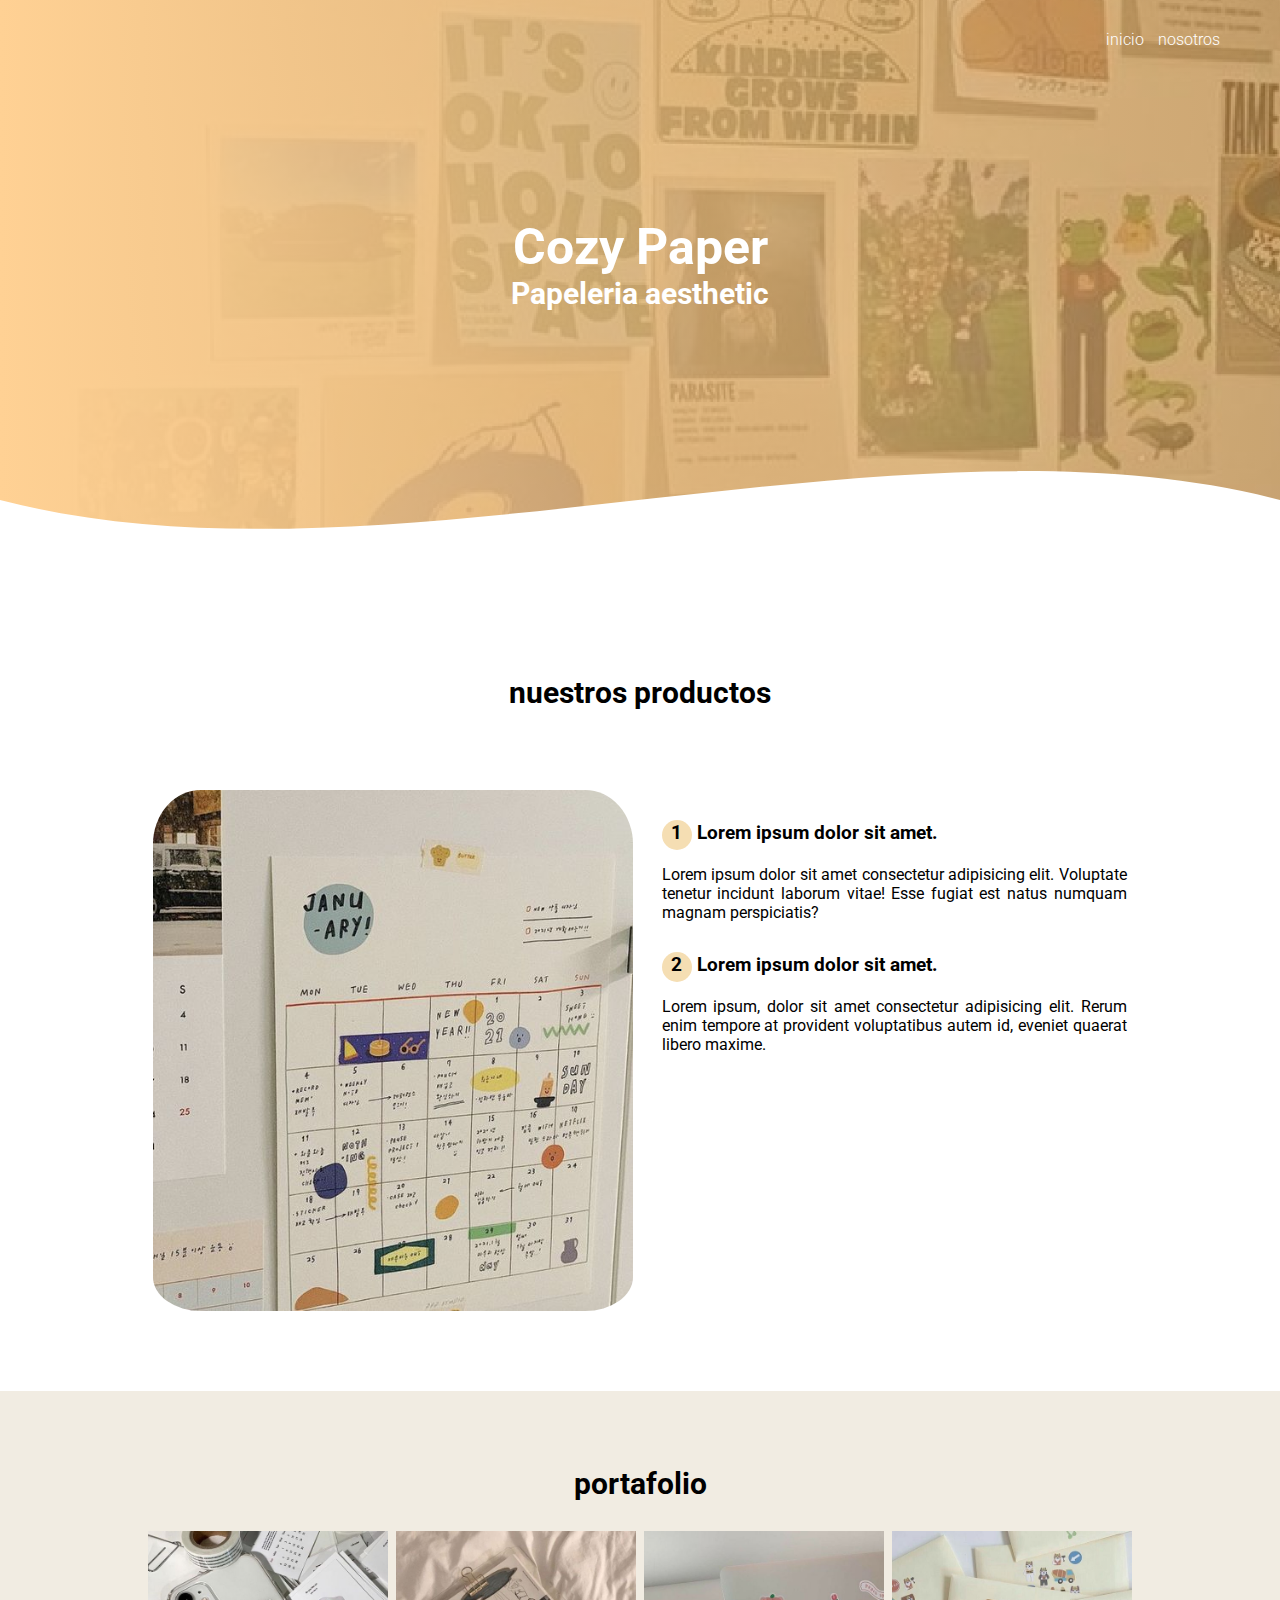
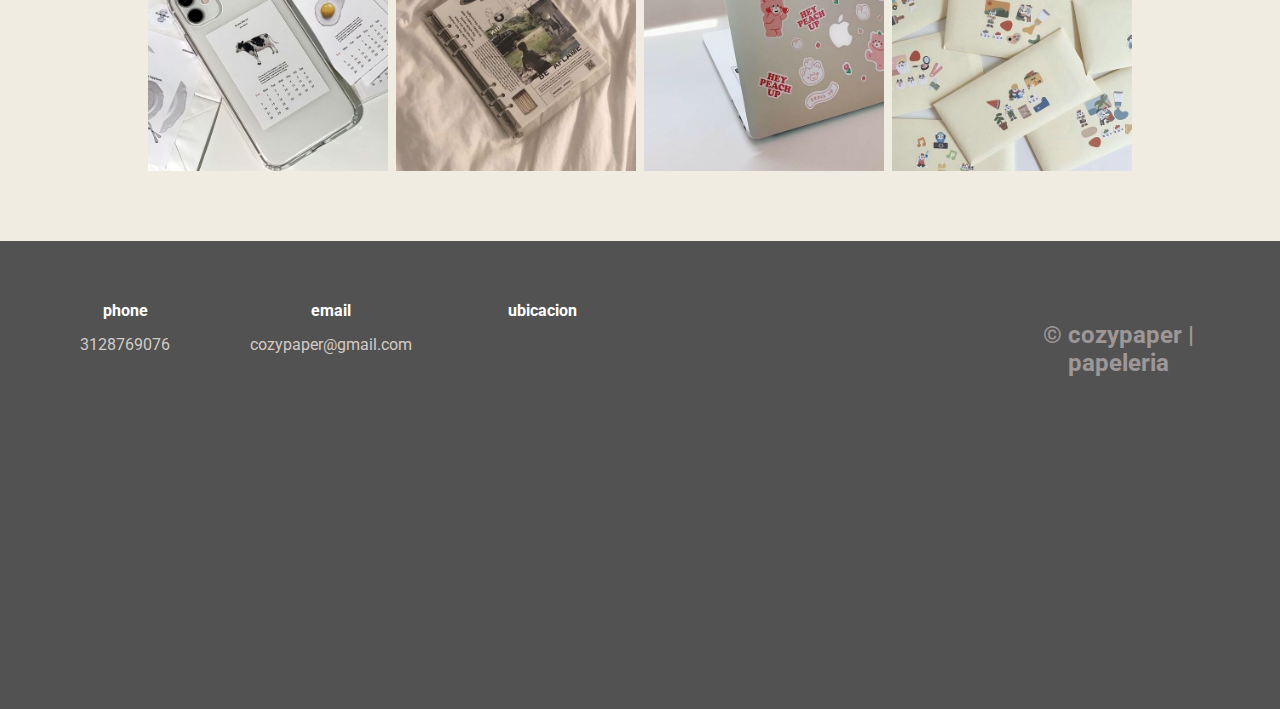
<file: index.html>
<!DOCTYPE html>
<html lang="en">

<head>
    <meta charset="UTF-8">
    <meta http-equiv="X-UA-Compatible" content="IE=edge">
    <meta name="viewport" content="width=device-width, initial-scale=1.0">
    <title>Cozypaper</title>
    <link rel="shortcut icon" href="./images/logo.png">
    <link rel="stylesheet" href="./css/estilos.css">
    <link rel="preconnect" href="https://fonts.googleapis.com">
    <link rel="preconnect" href="https://fonts.gstatic.com" crossorigin>
    <link
        href="https://fonts.googleapis.com/css2?family=Playfair+Display&family=RobotoPlayfair+Display&family=Roboto:wght@400;700;900&display=swap"
        rel="stylesheet">
        
</head>

<body>
    <header class="header">
        <nav>
            <a href="index.html">inicio</a>
            <a href="./html/nosotros.html">nosotros</a>
        </nav>

        <section class="textos-header">
            <h1>Cozy Paper</h1>
            <h2>Papeleria aesthetic</h2>
        </section>
        <div class="wave" style="height: 150px; overflow: hidden;"><svg viewBox="0 0 500 150" preserveAspectRatio="none"
                style="height: 100%; width: 100%;">
                <path d="M0.00,49.98 C150.00,150.00 349.20,-50.00 500.00,49.98 L500.00,150.00 L0.00,150.00 Z"
                    style="stroke: none; fill: hsl(0, 0%, 100%);"></path>
            </svg></div>

    </header>

    <main>
        <section class="contenedor sobre-nosotros">
            <h2 class="titulo">nuestros productos</h2>
            <div class="contenedor-sobre-nosotros">
                <img src="./images/imagen13.jpg" alt="" class="imagen-about-us">
                <div class="contenido-textos">
                    <h3><span>1</span>Lorem ipsum dolor sit amet.</h3>
                    <p>Lorem ipsum dolor sit amet consectetur adipisicing elit. Voluptate tenetur incidunt laborum vitae! Esse fugiat est natus numquam magnam perspiciatis?</p>
                    <h3><span>2</span>Lorem ipsum dolor sit amet.</h3>
                    <p>Lorem ipsum, dolor sit amet consectetur adipisicing elit. Rerum enim tempore at provident voluptatibus autem id, eveniet quaerat libero maxime.</p>
                </div>
            </div>
        </section>
        <section class="portafolio">
            <div class="contenedor">
                <h2 class="titulo">portafolio</h2>
                <div class="galeria-port">
                    <div class="imagen-port">
                        <img src="./images/imagen14.jpg" alt="">
                        <div class="hover-galeria">
                            <img src="./images/logo.png" alt="">
                            <p>Lorem ipsum dolor sit amet.</p>
                        </div>
                    </div>
                    <div class="imagen-port">
                        <img src="./images/imagen15.jpg" alt="">
                        <div class="hover-galeria">
                            <img src="./images/logo.png" alt="">
                            <p>Lorem ipsum dolor sit amet.</p>
                        </div>
                    </div>
                    <div class="imagen-port">
                        <img src="./images/imagen16.jpg" alt="">
                        <div class="hover-galeria">
                            <img src="./images/logo.png" alt="">
                            <p>Lorem ipsum dolor sit amet.</p>
                        </div>
                    </div>
                    <div class="imagen-port">
                        <img src="./images/imagen12.jpg" alt="">
                        <div class="hover-galeria">
                            <img src="./images/logo.png" alt="">
                            <p>Lorem ipsum dolor sit amet.</p>
                        </div>
                    </div>

                </div>
            </div>
        </section>
    </main>
    <footer>
        <div class="contenedor-footer">
            <div class="content-foo">
                <h4>phone</h4>
                <p>3128769076</p>
            </div>
            <div class="contenedor-footer">
                <div class="content-foo">
                    <h4>email</h4>
                    <p>cozypaper@gmail.com</p>
                </div>
                <div class="contenedor-footer">
                    <div class="content-foo">
                        <h4>ubicacion</h4>
                        <iframe
                            src="https://www.google.com/maps/embed?pb=!1m18!1m12!1m3!1d15867.401090591418!2d-75.619894140041!3d6.150800934951803!2m3!1f0!2f0!3f0!3m2!1i1024!2i768!4f13.1!3m3!1m2!1s0x8e4428dfb80fad05%3A0x42137cfcc7b53b56!2sMedell%C3%ADn%2C%20Antioquia!5e0!3m2!1ses!2sco!4v1646345433065!5m2!1ses!2sco"
                            width="100" height="100" style="border:0;" allowfullscreen="" loading="lazy"></iframe>
                    </div>


                </div>
                <h2 class="titulo-final">&copy; cozypaper | papeleria </h2>
    </footer>
</body>

</html>
</file>
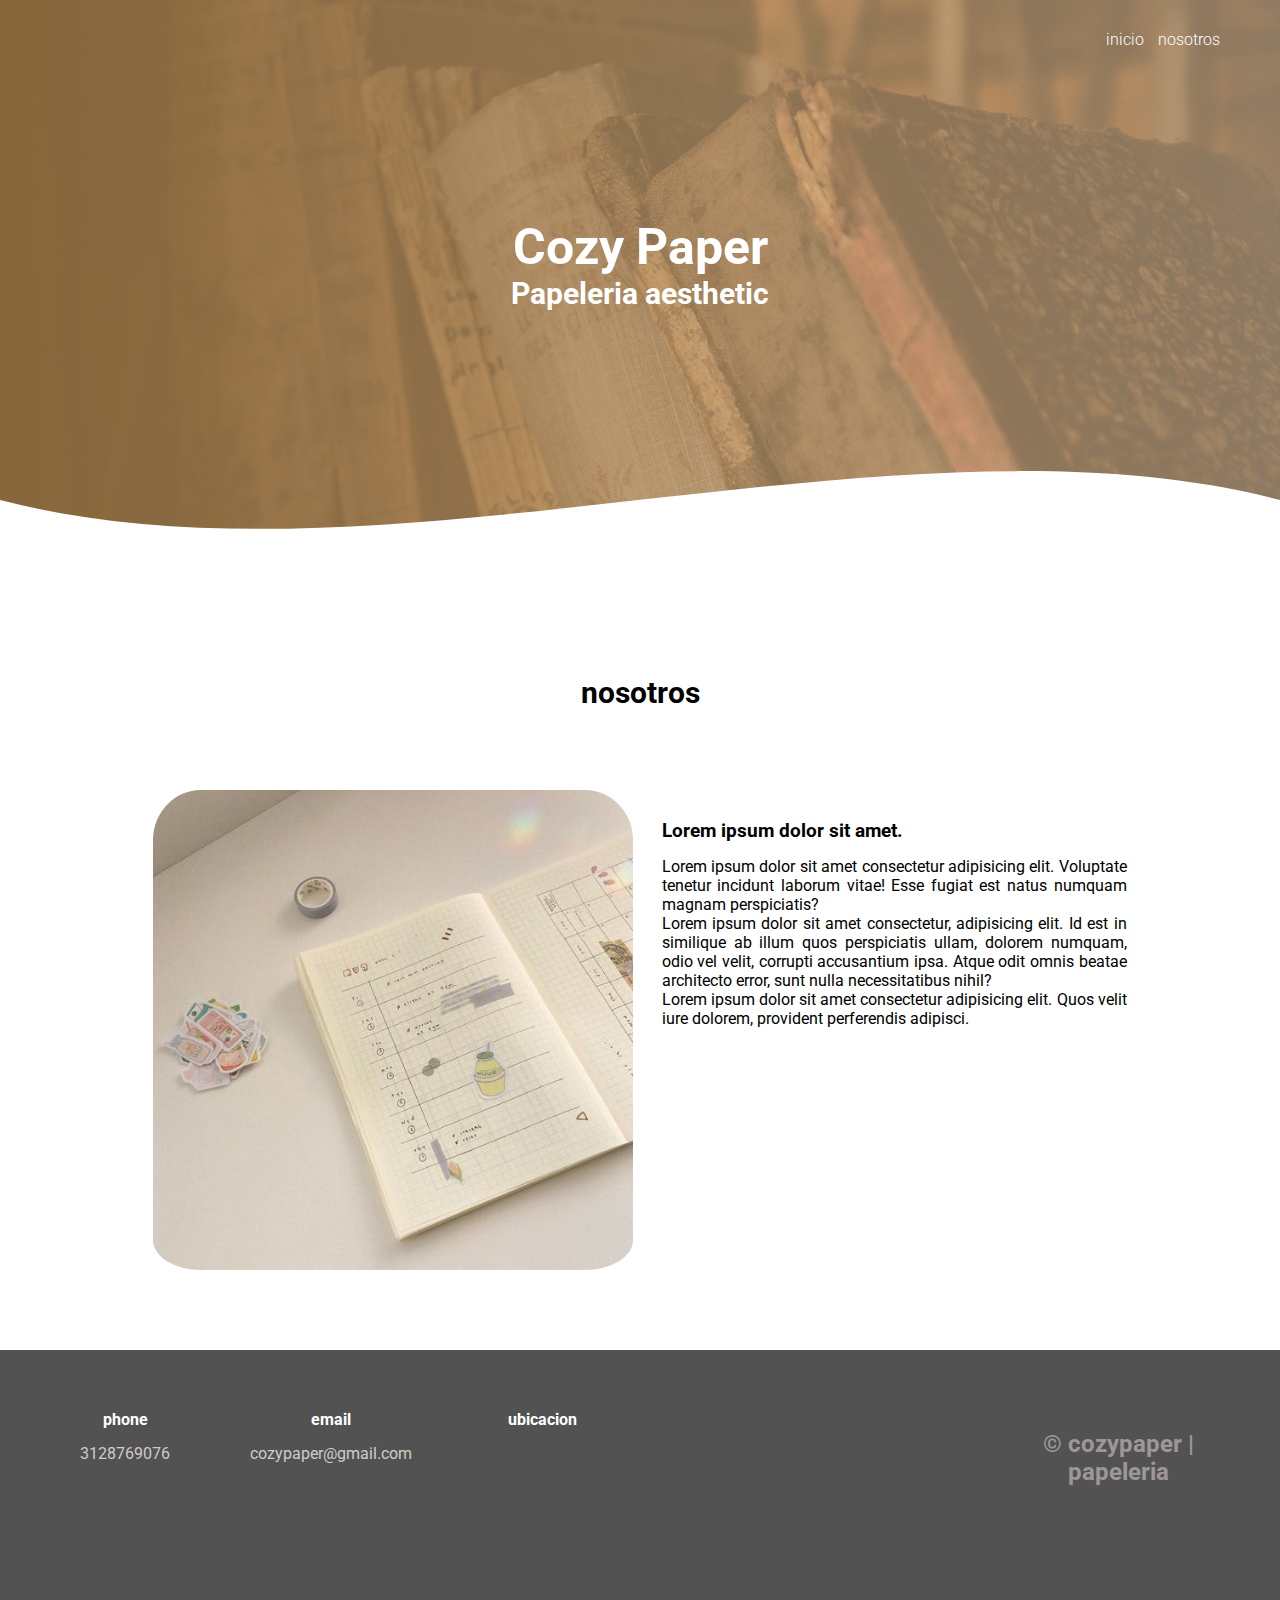
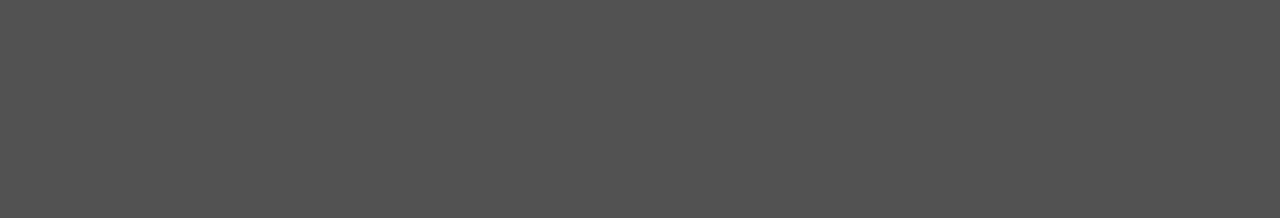
<file: html/nosotros.html>
<!DOCTYPE html>
<html lang="en">

<head>
    <meta charset="UTF-8">
    <meta http-equiv="X-UA-Compatible" content="IE=edge">
    <meta name="viewport" content="width=device-width, initial-scale=1.0">
    <link rel="stylesheet" href="">
    <title>Cozypaper</title>
    <link rel="stylesheet" href="../css/estilos.css">
    <link rel="shortcut icon" href="../images/logo.png">

    <link rel="preconnect" href="https://fonts.googleapis.com">
    <link rel="preconnect" href="https://fonts.gstatic.com" crossorigin>
    <link
        href="https://fonts.googleapis.com/css2?family=Playfair+Display&family=RobotoPlayfair+Display&family=Roboto:wght@400;700;900&display=swap"
        rel="stylesheet">
</head>

<body>
    <header class="header-nosotros">
        <nav>
            <a href="../index.html">inicio</a>
            <a href="nosotros.html">nosotros</a>
        </nav>
        <section class="textos-header">
            <h1>Cozy Paper</h1>
            <h2>Papeleria aesthetic</h2>
        </section>
        <div class="wave" style="height: 150px; overflow: hidden;"><svg viewBox="0 0 500 150" preserveAspectRatio="none"
                style="height: 100%; width: 100%;">
                <path d="M0.00,49.98 C150.00,150.00 349.20,-50.00 500.00,49.98 L500.00,150.00 L0.00,150.00 Z"
                    style="stroke: none; fill: hsl(0, 0%, 100%);"></path>
            </svg></div>

    </header>
    <main>
        <section class="contenedor sobre-nosotros">
            <h2 class="titulo">nosotros</h2>
            <div class="contenedor-sobre-nosotros">
                <img src="../images/imagen10.jpg" alt="" class="imagen-about-us">
                <div class="contenido-textos">
                    <h3>Lorem ipsum dolor sit amet.</h3>
                    <p>Lorem ipsum dolor sit amet consectetur adipisicing elit. Voluptate tenetur incidunt laborum
                        vitae! Esse fugiat est natus numquam magnam perspiciatis?</p>

                    <p>Lorem ipsum dolor sit amet consectetur, adipisicing elit. Id est in similique ab illum quos
                        perspiciatis ullam, dolorem numquam, odio vel velit, corrupti accusantium ipsa. Atque odit omnis
                        beatae architecto error, sunt nulla necessitatibus nihil?</p>
                        <p>Lorem ipsum dolor sit amet consectetur adipisicing elit. Quos velit iure dolorem, provident perferendis adipisci.</p>
                </div>
            </div>
    </main>
    <footer>
        <div class="contenedor-footer">
            <div class="content-foo">
                <h4>phone</h4>
                <p>3128769076</p>
            </div>
            <div class="contenedor-footer">
                <div class="content-foo">
                    <h4>email</h4>
                    <p>cozypaper@gmail.com</p>
                </div>
                <div class="contenedor-footer">
                    <div class="content-foo">
                        <h4>ubicacion</h4>
                        <iframe
                            src="https://www.google.com/maps/embed?pb=!1m18!1m12!1m3!1d15867.401090591418!2d-75.619894140041!3d6.150800934951803!2m3!1f0!2f0!3f0!3m2!1i1024!2i768!4f13.1!3m3!1m2!1s0x8e4428dfb80fad05%3A0x42137cfcc7b53b56!2sMedell%C3%ADn%2C%20Antioquia!5e0!3m2!1ses!2sco!4v1646345433065!5m2!1ses!2sco"
                            width="100" height="100" style="border:0;" allowfullscreen="" loading="lazy"></iframe>
                    </div>


                </div>
                <h2 class="titulo-final">&copy; cozypaper | papeleria </h2>
    </footer>

</body>

</html>
</file>
<file: css/estilos.css>
*{
    margin: 0;
    padding: 0;
    box-sizing: border-box;
}

body{
    font-family: 'Playfair Display', serif;
    font-family: 'Roboto', sans-serif;
}

.contenedor{
    padding: 60px 0;
    width: 90%;
    max-width: 1000px;
    margin: auto;
    overflow: hidden;
}

.titulo{
    color: black;
    font-size: 30px;
    text-align: center;
    align-items: center;
    padding-bottom: 30px;
    margin-top: 15px;
}    
h2{
    text-align: center;
}

/* Header */

header{
    width: 100%;
    height: 600px;
    background: #D1913C;  /* fallback for old browsers */
    background: -webkit-linear-gradient(to right, #FFD194, hsla(34, 62%, 53%, 0.549));  /* Chrome 10-25, Safari 5.1-6 */ 
    background: linear-gradient(to right, #FFD194, hsla(34, 62%, 53%, 0.542)), url(../images/Project\ Capture\ \(6\).jpg); /* W3C, IE 10+/ Edge, Firefox 16+, Chrome 26+, Opera 12+, Safari 7+ */
    background-size: cover;
    background-attachment: fixed;
    position: relative;
}

.header-nosotros{
    width: 100%;
    height: 600px;
    background: #D1913C;  /* fallback for old browsers */
    background: -webkit-linear-gradient(to right, #978976, hsla(33, 54%, 89%, 0.549));  /* Chrome 10-25, Safari 5.1-6 */ 
    background: linear-gradient(to right, #87663b, hsla(34, 100%, 85%, 0.542)), url(../images/fondo.jpg); /* W3C, IE 10+/ Edge, Firefox 16+, Chrome 26+, Opera 12+, Safari 7+ */
    background-size: cover;
    background-attachment: fixed;
    position: relative;
}

nav{
    text-align: right;
    padding: 30px 50px 0 0;
} 

nav a{
    color: white;
    font-weight: 300;
    text-decoration: none;
    margin-right: 10px;
}

nav a:hover{
    text-decoration: underline;
    font-size: 15px;
}   

header .textos-header{
    display: flex;
    height: 430px;
    width: 100%;
    align-items: center;
    justify-content: center;
    flex-direction: column;
    text-align: center;
}

.textos-header h1{
    font-size: 50px;
    color: white;
}

.textos-header h2{
    font-size: 30px;
    color: white;
}

 
.wave{
    position: absolute;
    bottom: 0;
    width: 100%;
}

/* about us */


main{
    background-color: rgba(255, 255, 255, 0.446);
}


.contenedor-sobre-nosotros{
    display: flex;
    justify-content: space-evenly;
    padding-top: 50px;
}

.imagen-about-us{
    width: 48%;
    padding-bottom: 20px;
    padding-left: 0;
    border-radius: 10%;
}

.sobre-nosotros .contenido-textos{
    width: 48%;
}

.contenido-textos h3{
    margin-bottom: 15px;
    padding-top: 30px;
}

.contenido-textos h3 span{
    background-color: wheat;
    color: black;
    border-radius: 50%;
    display: inline-block;
    text-align: center;
    width: 30px;
    height: 30px;
    padding: 2px;
    margin-right: 5px;
}   

.contenido-textos{
    padding: 0px 0px 30px 15px;
    text-align: justify;
}


/* Galeria */


.portafolio{
    background: #eee8ddd7;
}

.galeria-port{
    display: flex;
    justify-content: space-evenly;
    flex-wrap: wrap;
}

.imagen-port{
    width: 24%;
    margin-bottom: 10px;
    overflow: hidden;
    position: relative;
    cursor: pointer;
}    


.imagen-port > img{
    width: 100%;
    height: 100%;
    object-fit: cover;
    display: block;
}

.hover-galeria{
    position: absolute;
    width: 100%;
    height: 100%;
    top: 0;
    transform: scale(0);
    background: rgba(174, 153, 110, 0.7);
    transition: transform 1s;
    display: flex;
    justify-content: center;
    align-items: center;
    flex-direction: column;
}

.hover-galeria img{
    width: 50px;
}

.hover-galeria p{
    color: #fff;
}

.imagen-port:hover .hover-galeria{
    transform: scale(1);
}

/* footer */

footer{
    background: #525252;
    padding: 60px 0 30px 0;
    margin: auto;
    overflow: hidden;
}

.contenedor-footer{
    display: flex;
    width: 90%;
    justify-content: flex-start;
    margin: auto;
    padding-bottom: 80px;
    margin-left: 50px;
}   


.content-foo{
    text-align: center;
    padding-left: 30px;
}

.content-foo h4{
    color: #fff;
    padding-bottom: 5px;
    margin-bottom: 10px;
}
 

.content-foo p{
    color: rgb(211, 203, 197);
}

.titulo-final{
    text-align: center;
    font-size: 24px;
    margin: 20px 0 0 0;
    color: #9e9797;
}

@media screen and (max-width:900px){
    header{
        background-position: center;
    }

    .contenedor-sobre-nosotros{
        flex-direction: column;
        justify-content: center;
        align-items: center;
    }

    .sobre-nosotros .contenido-textos{
        width: 90%;
    }

    .imagen-about-us{
        width: 90%;
    }

    /* Galeria */

    .imagen-port{
        width: 44%;
    }
}
   

@media screen and (max-width:700px){
    nav{
        text-align: center;
        padding: 30px 0 0 0;
    }

    nav > a{
        margin-right: 5px;
    }

    .textos-header h1{
        font-size: 35px;
    }

    .textos-header h2{
        font-size: 20px;
    }

    /* ABOUT US */

    .imagen-about-us{
        margin-bottom: 60px;
        width: 99%;
    }

    .sobre-nosotros .contenido-textos{
        width: 95%;
    }

    /* Galeria */

    .imagen-port{
        width: 95%;
    }


    /* Footer */

    .contenedor-footer{
        flex-direction: column;
        border: none;
        align-items: center;
        margin-left: 15px;
    }

    .content-foo{
        margin-bottom: 20px;
        text-align: center;
    }

    .content-foo h4{
        border: none;
    }

    .content-foo p{
        color: #ccc;
        border-bottom: 1px solid #f2f2f2;
        padding-bottom: 20px;
    }

    .titulo-final{
        font-size: 20px;
    }
}
</file>
